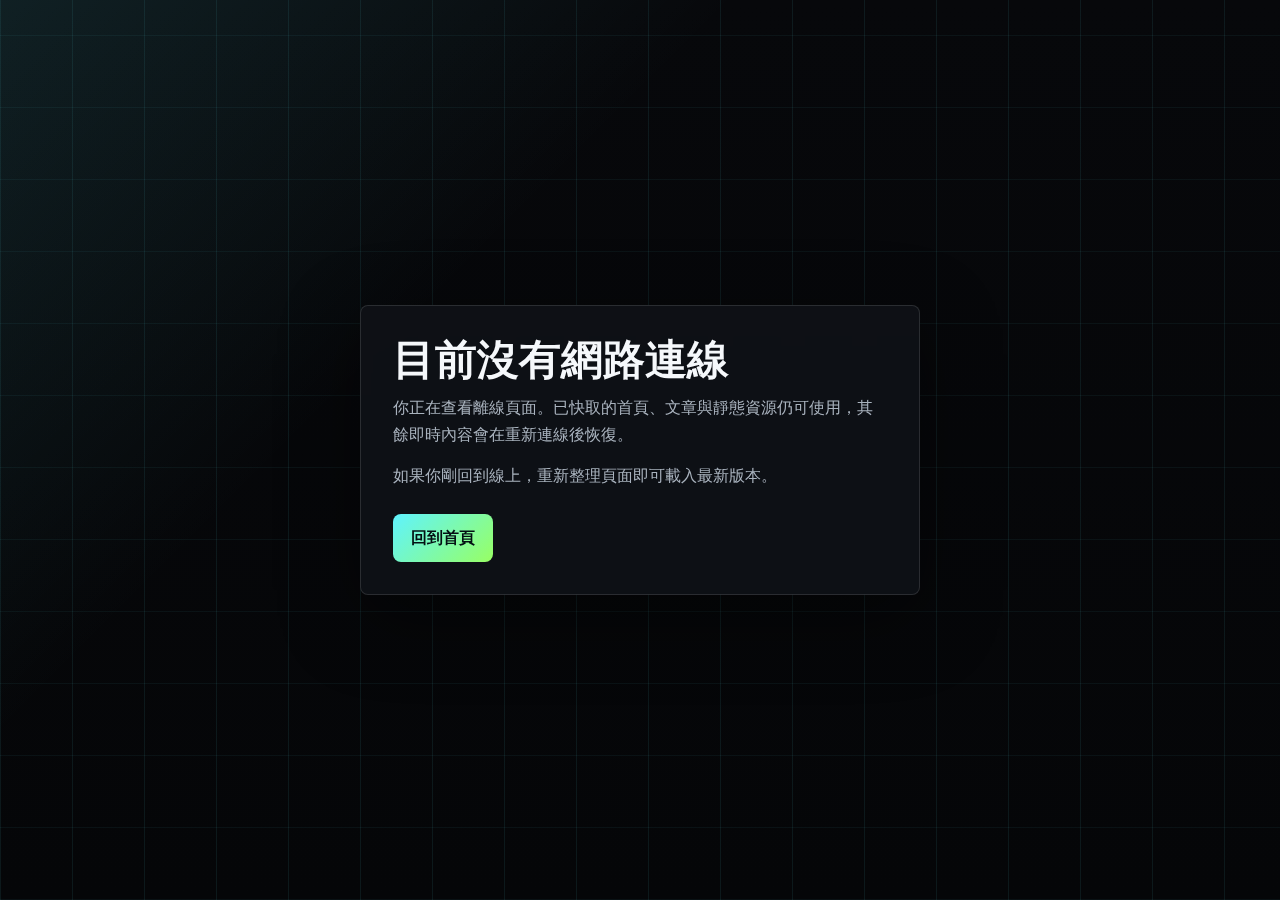
<file: offline.html>
<!DOCTYPE html>
<html lang="zh-Hant">
<head>
  <meta charset="UTF-8" />
  <meta name="viewport" content="width=device-width, initial-scale=1.0" />
  <meta name="theme-color" content="#07080b" />
  <title>目前離線中 | ABAO</title>
  <style>
    :root {
      color-scheme: dark;
      --bg: #07080b;
      --surface: rgba(15, 18, 23, 0.86);
      --text: #f5f8fb;
      --muted: #a8b2bd;
      --accent: #5ff3ff;
      --accent-2: #98ff63;
      --line: rgba(255, 255, 255, 0.12);
    }

    * {
      box-sizing: border-box;
    }

    body {
      margin: 0;
      min-height: 100vh;
      display: grid;
      place-items: center;
      padding: 24px;
      font-family: "Noto Sans TC", system-ui, sans-serif;
      color: var(--text);
      background:
        repeating-linear-gradient(90deg, rgba(95, 243, 255, 0.08) 0 1px, transparent 1px 72px),
        repeating-linear-gradient(0deg, rgba(95, 243, 255, 0.05) 0 1px, transparent 1px 72px),
        linear-gradient(135deg, rgba(95, 243, 255, 0.1), transparent 34%),
        linear-gradient(180deg, #07080b 0%, #050608 100%);
      line-height: 1.7;
    }

    main {
      width: min(560px, 100%);
      padding: 32px;
      border: 1px solid var(--line);
      border-radius: 8px;
      background: var(--surface);
      box-shadow: 0 22px 80px rgba(0, 0, 0, 0.42);
      backdrop-filter: blur(18px);
    }

    h1 {
      margin: 0 0 12px;
      font-family: "Outfit", system-ui, sans-serif;
      font-size: 2.6rem;
      line-height: 1.05;
    }

    p {
      margin: 0 0 14px;
      color: var(--muted);
    }

    a {
      display: inline-flex;
      align-items: center;
      justify-content: center;
      min-height: 48px;
      margin-top: 10px;
      padding: 0 18px;
      border-radius: 8px;
      background: linear-gradient(135deg, var(--accent), var(--accent-2));
      color: #041013;
      font-weight: 800;
      text-decoration: none;
    }

    @media (max-width: 520px) {
      main {
        padding: 24px;
      }

      h1 {
        font-size: 2rem;
      }
    }
  </style>
</head>
<body>
  <main>
    <h1>目前沒有網路連線</h1>
    <p>你正在查看離線頁面。已快取的首頁、文章與靜態資源仍可使用，其餘即時內容會在重新連線後恢復。</p>
    <p>如果你剛回到線上，重新整理頁面即可載入最新版本。</p>
    <a href="/">回到首頁</a>
  </main>
</body>
</html>
</file>
